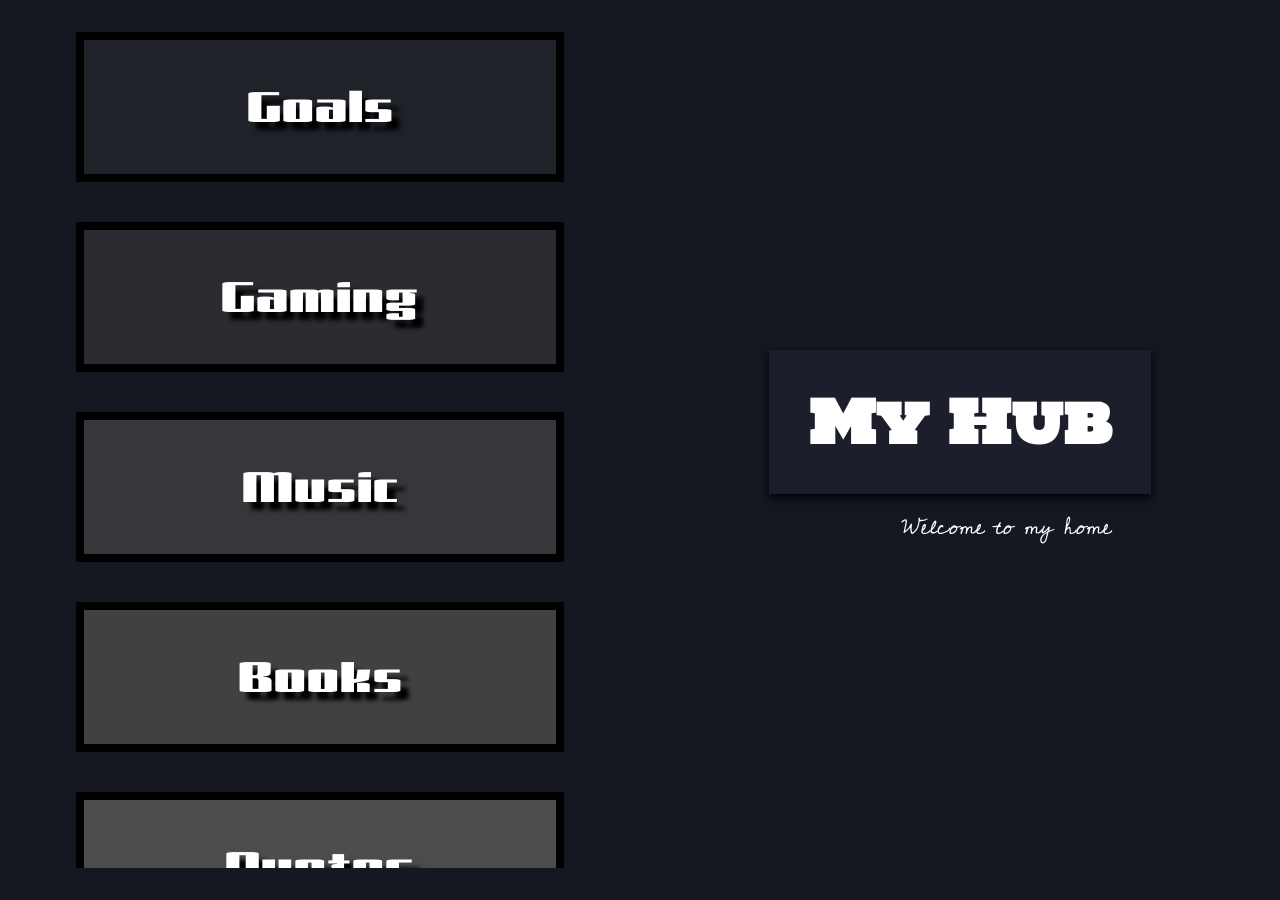
<file: index.html>
<!DOCTYPE html>

<html lang="en">

  <head>
    <meta charset="UTF-8">
    <meta name="viewport" content="width=device-width, initial-scale=1.0">

    <title>My_Hub</title>
    <link rel="stylesheet" type="text/css" href="style.css">
  </head>

  <body>
    <header>
      <div>
          <h1>My Hub</h1>
      </div>
      <div>
        <p>Welcome to my home</p>
      </div>
    </header>


     <main>
        <div class="nav-container">
          <a href="goals/goals.html"><div style="background-color: rgba(76, 76, 76, 0.20)"><h2>Goals</h2></div></a>
          <a href="gaming/gaming.html"><div style="background-color: rgba(76, 76, 76, 0.40)"><h2>Gaming</h2></div></a>
          <a href="music/music.html"><div style="background-color: rgba(76, 76, 76, 0.60)"><h2>Music</h2></div></a>
          <a href="books/books.html"><div style="background-color: rgba(76, 76, 76, 0.80)"><h2>Books</h2></div></a>
          <a href="quotes/quotes.html"><div style="background-color:rgba(76, 76, 76, 1)"><h2>Quotes</h2></div></a>
          <!-- <a href="../school/school.html"><div><h2>School</h2></div></a> -->
        </div>
     </main>





    <script src="index.js"></script>
  </body>
</html>
</file>
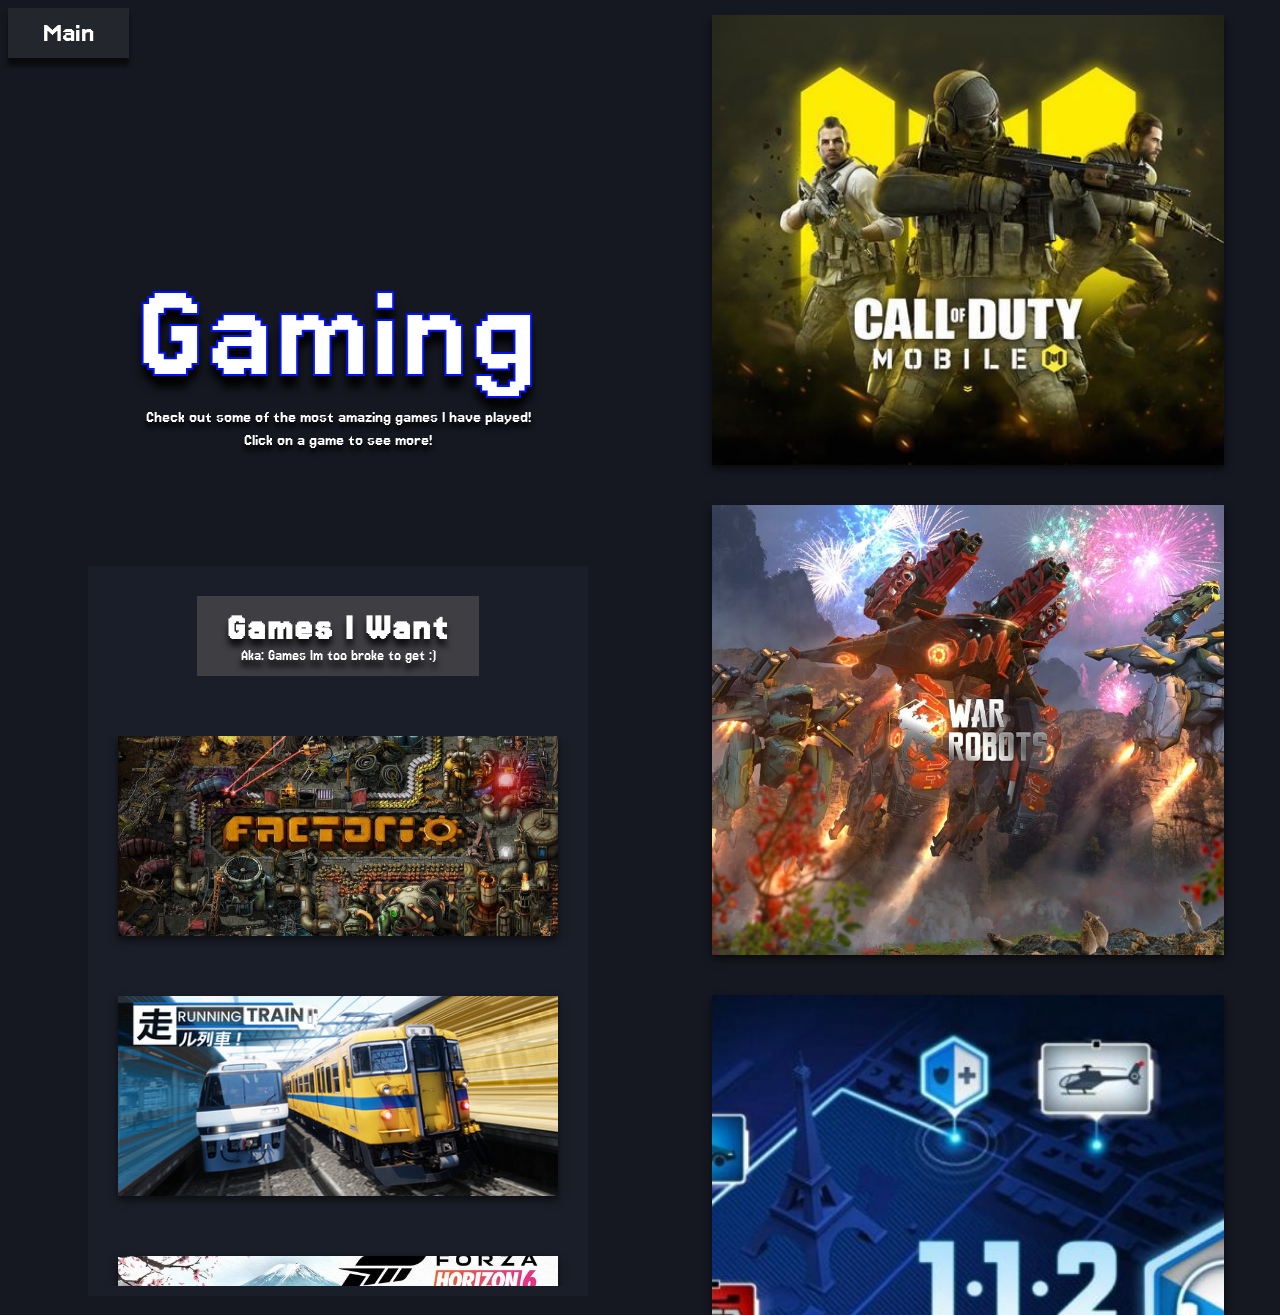
<file: gaming/gaming.html>
<!DOCTYPE html> 

<html lang="en">
  <head>
    <meta charset="UTF-8">
    <meta name="viewport" content="width=device-width, initial-scale=1.0">
    <link rel="stylesheet" href="./gaming.css"> 
    <link href="https://fonts.googleapis.com/css2?family=Inter:wght@100;200;300;400;500;600;700;800;900&family=Nunito:wght@200..1000&family=Playfair+Display:wght@400..900&display=swap" rel="stylesheet">
  </head>

  <body>

    <main>

      <header>
        <a href="../index.html"><div><h2>Main</h2></div></a>
      </header>


      <!--! Hero Section -->

      <section class="hero-section">
        <div>
          <h1>Gaming</h1>
          <p>Check out some of the most amazing games I have played!</p>
          <p>Click on a game to see more!</p>
        </div>
      </section>


      <!--! Want List Section -->

      <section class="wantList-section">
        <div class="wantList-container">
            <div class="wantList-title">
              <div>
                <h2>Games I Want</h2>
                <p>Aka: Games Im too broke to get :) </p>
              </div>
            </div>
            <div class="wantList" id="wantListGames"></div>
        </div>
      </section>

    </main>

    <!--! Games Section (Right Side) -->

    <section class="games-container" id="gamesContainer"></section>


    
    <!--! Modal Overaly  -->

      <div class="modal" id="modal-overlay">
        <div class="modal-box">
          <h2 id="descriptionText"></h2>
          <button class="close-btn" id="closeBtn">X</button>
        </div>
      </div>


    <script src="gaming.js"></script>
  </body>
</html>
</file>
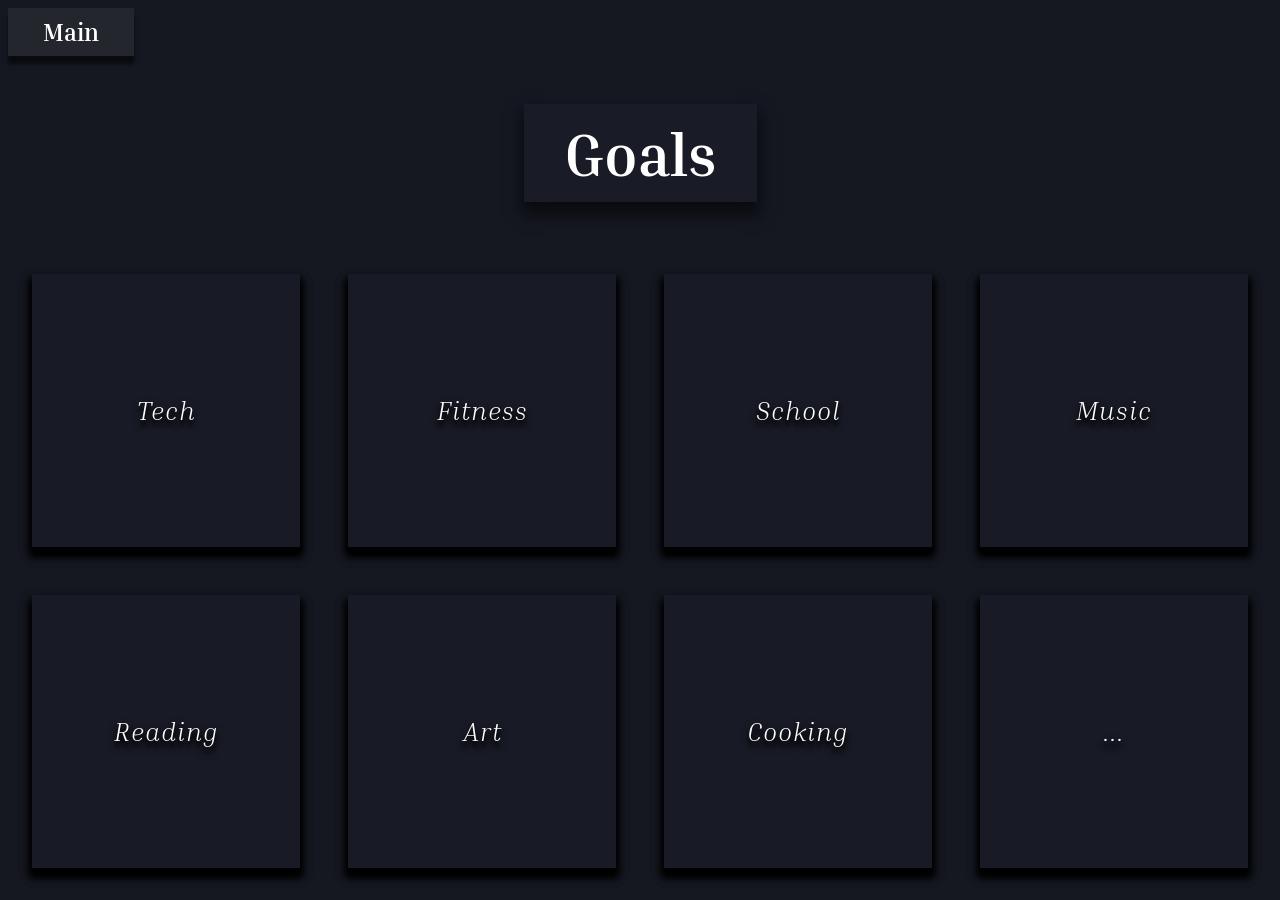
<file: goals/goals.html>
<!DOCTYPE html>

<html lang="en">
  <head>
    <meta charset="UTF-8">
    <meta name="viewport" content="width=device-width, initial-scale=1.0">
    <title>Goals</title>
    <link rel="stylesheet" type="text/css" href="goals.css">
  </head>

  <body>



    <header>

      <a href="../index.html"><div><h2>Main</h2></div></a>
    </header>

    <main>
      <div class="goals-title"><h1>Goals</h1></div>

      
      <div class="goals-container" id="goalsContainer">

      
      </div>

    </main>


    <div id="modal" class="modal-overlay" >
      <div class="modal-box">
        <button id="closeBtn" class="modal-close">x</button>
        
        <div class="headings">
          <h3>Current Focus: </h3>
          <p id="currentFocus"></p>
        </div>

        <div class="headings">
          <h3>Goals:</h3>
          <p id="goalDescription"></p>
          <!-- <p id="description">- Complete JavaScript.info fundamentals</p> -->
        </div>
        
        <div class="headings">
          <h3>Future:</h3>
          <p id="futureGoals"></p>
          <!-- <p id="description">npm</p>
          <p id="description">Node.js</p> -->
        </div>

      </div>
    </div>

   <script src="goals.js"></script> 
  </body>
</html>
</file>
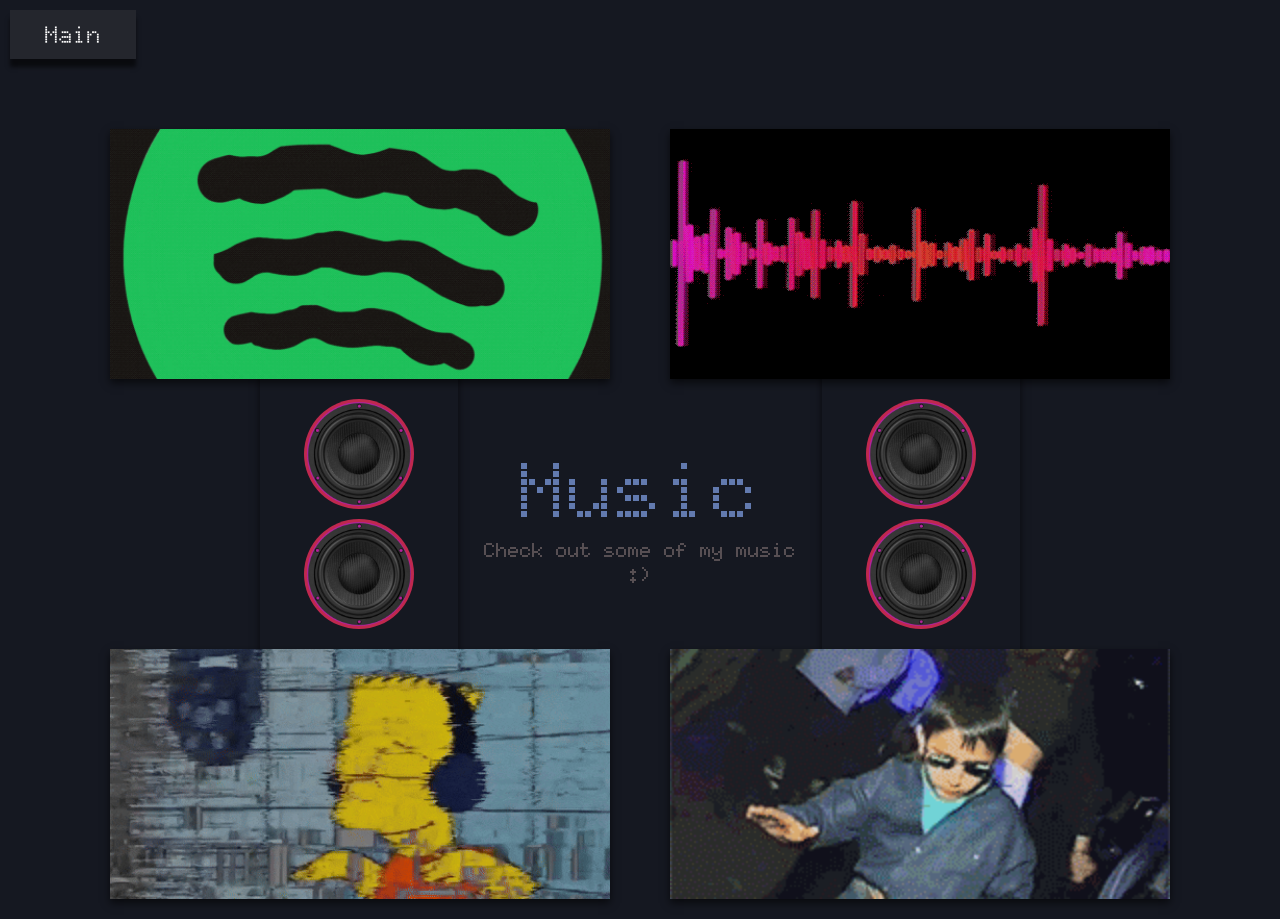
<file: music/music.html>
<!DOCTYPE html>

<html lang="us">
  <head>
    <meta chartset="UTF-8">
    <meta name="viewport"  content="width=device-Width, inital-scale=1.0">
    <title>Music</title>

    <link rel="stylesheet" href="./music.css">

  </head>

    <body>

     <header>

      <a href="../index.html"><div><h2>Main</h2></div></a>
    
      </header>

     <main>
      <section class="musicRow1">
        <div class="row1-1">
          <div class="gif-overlay-default"></div>
          <div class="gif-overlay-main" id="spodifyOverlay">
            <h2>Spodify</h2>
            <p>Check out my spodify</p>
          </div>
        </div>
        <div class="row1-2">
          <div class="gif-overlay-default"></div>
          <div class="gif-overlay-main" id="albumOverlay">
            <h2>Album</h2>
            <p>Learn more about my album</p>
          </div>
        </div>
      </section>
      <section class="heroSection">
        <div class="speaker-1">
          <div></div>
          <div></div>
        </div>
        <div class="heroContainer">
        <h1>Music</h1>
        <p>Check out some of my music :)</p>
        </div>
        <div class="speaker-2">
          <div></div>
          <div></div>
        </div>

      </section>
      <section class="musicRow2">
        <div class="row2-1">
          <div class="gif-overlay-default"></div>
          <div class="gif-overlay-main" id="writingOverlay">
            <h2>Writing</h2>
            <p>Music im currently working on</p>
          </div>
        </div>
        <div class="row2-2">
          <div class="gif-overlay-default"></div>
          <div class="gif-overlay-main" id="completedOverlay">
            <h2>Completed</h2>
            <p>Check out my finished songs!</p>
          </div>
        </div>
      </section>
     </main>

     <script src="./music.js"></script>
   </body> 
</html>
</file>
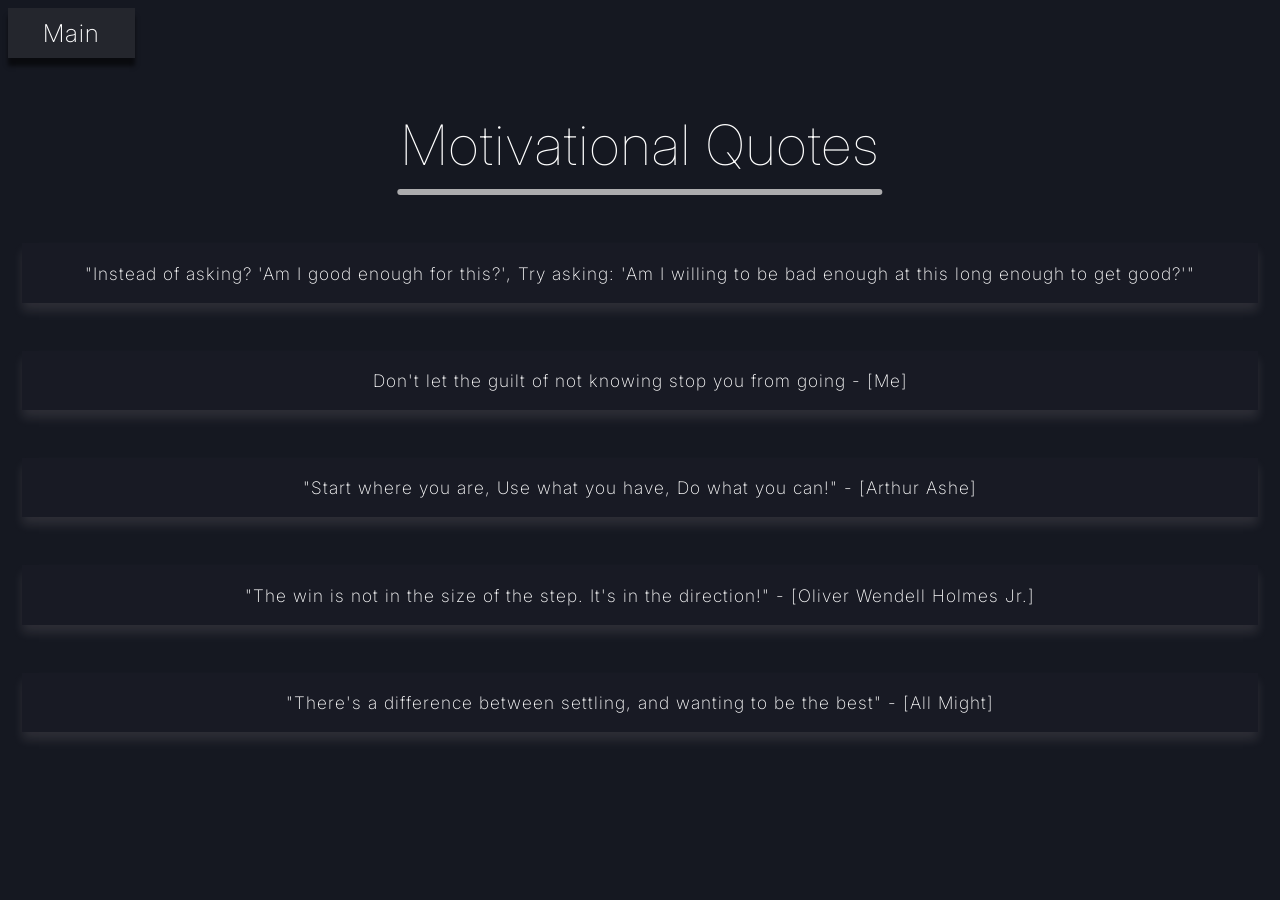
<file: quotes/quotes.html>
<!DOCTYPE html>

<html lang="us">
  <head>
    <meta charset="UTF-8">
    <meta name="viewport" content="width=device-width, initial-scale=1.0">
    <title>Quotes</title>
    <link rel="stylesheet" type="text/css" href="./quotes.css">

    <!-- <link rel="preconnect" href="https://fonts.googleapis.com">
    <link rel="preconnect" href="https://fonts.gstatic.com" crossorigin> -->

    <link href="https://fonts.googleapis.com/css2?family=Inter:wght@100;200;300;400;500;600;700;800;900&family=Nunito:wght@200..1000&family=Playfair+Display:wght@400..900&display=swap" rel="stylesheet">
  </head>

  <body>

    <a href="../index.html">
    <header>
      <div> <h2>Main</h2></div>
    </header>
    </a>
    

<main>
      
      
    <section class="hero-section">
      <div class="hero-title">
         <h1 class="title">Motivational Quotes</h1>
      </div>
    </section>



    <!--TODO: Add remaining divs + quotes   -->

    <section class="quotes-container" id="quotesContainer">
      <!-- <div class="quote-child"> <p>  </p> </div> -->
      </section>


</main>



      <div style="padding-bottom: 50px;"></div>

    <script src="./quotes.js"></script>
  </body>
</html>
</file>
<file: style.css>
@import url('variables.css');
  @import url('https://fonts.googleapis.com/css2?family=Cedarville+Cursive&family=Gajraj+One&family=Holtwood+One+SC&display=swap');

*{
  margin: 0; 
  padding: 0; 
  box-sizing: border-box;
  color: white; 
}

a{
  text-decoration: none;
  -webkit-tap-highlight-color: transparent;
}



body{
  background-color: var(--main-bg-color);
  display: grid;
  grid-template-rows: auto; 
  gap: 2rem;
  padding: 2rem 1rem; 
}

header{
  /* background-color: lightcoral; */
  grid-row: 1; 
  
  display: flex;
  flex-direction: column;
  place-items: center;
  /* justify-content: space-between; */

  div{
    /* background-color: yellow; */
    background-color: var(--nav-bg-color);
    padding: 25px 40px;
    box-shadow: 0px 4px 10px 0px rgb(0, 0, 0);
    display: inline-block;

    h1{
      text-align: center; 
      font-size: clamp(2.81rem, 2.48rem + 1.41vw, 3.75rem);
      font-family: "Holtwood One SC", serif;
    }
  }

  div:nth-of-type(2){
    background-color: transparent;
    box-shadow: none;
    padding: 0px;
    /* width: 50%; */
  }

  
    p{
      padding: 10px 0px 0px 0px;
      text-align: right;
      font-family: "Cedarville Cursive", cursive;
      font-size: 24px;
    }
}


main {
  /* background-color: green; */
  display: flex; 
}

.nav-container{
  /* background-color: lightblue;  */
  flex: 1;
  display: flex;
  flex-direction: column; 
  gap: 40px;
  overflow-y: auto;

  div{
    /* flex: 1; */
    height: 150px;
    flex-shrink: 0;
    background-color: rgba(149, 140, 119, 0.326);

    display: flex;
    justify-content: center; 
    align-items: center; 
    border: 8px solid black;
  
    h2{
      font-size: 45px;
      font-family: "Gajraj One", sans-serif;
      letter-spacing: 1px;
      font-weight: 400;
      text-shadow: 
      8px 8px 4px black;
      /* -4px 4px 0px black */
    
    }

  }
  div:hover{
    /* background-color: black; */


    h2{
     font-size: 50px;
     text-shadow: 10px 10px 12px black;
    }
  }
}

.nav-container::-webkit-scrollbar {
  width: 10px;
  background: transparent; 
}
.nav-container::-webkit-scrollbar-thumb{
  background: rgba(80, 85, 87, 0.603);
  border: 3px solid transparent;

}


@media (min-width: 80rem){

  body{
    grid-template-columns: 1fr 1fr; 
    height: 100vh;
    overflow: hidden; 
  }

  header{
    grid-column: 2 / -1; 

    display: flex;
    justify-content: center; 
    align-items: center; 


    div:nth-of-type(2){
      width: 50%; 
    }

  }

  main{
    grid-column: 1 / 2;
    min-height: 0;
  }

  .nav-container {
    padding: 0px 60px 40px 60px; 
  }
}
</file>
<file: gaming/gaming.css>
@import url(../variables.css); 
@import url('https://fonts.googleapis.com/css2?family=Jersey+15&display=swap');

*{
  padding: 0; 
  margin: 0; 
  box-sizing: border-box; 
  color: white;
  font-family: "Jersey 15";
}

body{
  position: relative;
  background-color: var(--main-bg-color);
  display: flex;
  flex-direction: row; 
  padding: 0px 20px 0px 0px;

  min-height: 100vh;
  /* overflow: hidden;  */
}

main {
  /* background: lightgreen;  */
  flex: 1.2; 

  display: flex; 
  flex-direction: column; 
}

header{
  /* background-color: lightblue;  */
  padding: 8px; 

  div{
    background-color: rgba(82, 82, 82, 0.25); 
    display: inline-block;
    padding: 10px 35px;
    box-shadow: 0px 8px 4px 0px rgba(0, 0, 0, 0.57);
  }

   div:hover{
      background-color: rgba(82, 82, 82, 0.50); 
    }


  h2{
    font-size: 30px;
    font-weight: 400;

  }
}

.hero-section{
  /* background-color: brown;  */
  /* flex: 1; */
  height: 500px;
  padding: 100px 20px 20px 20px;
  flex-shrink: 0;

  display: flex; 
  justify-content: center;

  div {
    /* background-color: rgb(29, 156, 114); */
    flex: 1;  

    display: flex; 
    flex-direction: column;
    justify-content: center; 
    align-items: center; 
    gap: 0px;

    h1{
      -webkit-text-stroke: 2px rgb(0, 17, 255);
      font-weight: 500;
      font-size: 150px;
      letter-spacing: 2px;
      text-shadow: 0px 12px 10px rgb(0, 0, 0);
      animation: heroStrokeAnimation 3s infinite linear;

    }

    p{
      font-size: 18px;
      padding-bottom: 5px;
      text-shadow: 0px 5px 5px rgb(0, 0, 0);

    }
  }
}

@keyframes heroStrokeAnimation {

  0%{
      -webkit-text-stroke: 3px rgb(0, 17, 255);
  }

  25%{
      -webkit-text-stroke: 3px rgb(0, 255, 106);
  }

  50%{
      -webkit-text-stroke: 3px rgb(255, 0, 212);
  }

  100%{
      -webkit-text-stroke: 3px rgb(0, 17, 255);
  }
}

.wantList-section{
  /* background-color: rgb(52, 42, 165);  */
  flex: 1;
  
  height: 600px;
  display: flex;
  justify-content: center; 
  align-items: start; 

  padding: 0px 0px;
}


.wantList-container{
  background-color: rgba(51, 57, 76, 18%);
  /* flex: 1; */
  width: 500px;
  /* height: 95%; */
  padding: 10px;
  display: flex; 
  flex-direction: column;
  justify-content:start;

  /* box-shadow: 0px 5px 2px -2px rgba(255, 0, 0, 0.349); */
}


.wantList-title{
  /* background-color: rgb(0, 204, 255); */
  /* flex: 1;  */
  display: flex; 
  justify-content: center; 
  align-items: center;
  padding: 20px 15px 60px 15px;


  div{
    display: inline-block; 
    background-color: rgba(100, 95, 95, 0.5); 
    padding: 12px 30px;
  }

  h2{
    text-shadow: 0px 7px 6px rgba(0, 0, 0, 0.815);
    font-size: 40px;
    font-weight: 600;
    letter-spacing: 2px;
  }

  p{
    text-align: center;
    text-shadow: 0px 7px 6px rgb(0, 0, 0);

  }
}

.wantList {
    /* flex: 5; */
    /* background-color: rgb(216, 94, 94); */
    padding: 0px 20px;

    height: 550px;


    overflow-y: auto;


    display: flex;
    flex-direction: column; 
    gap: 60px;
}

.wantList-games{
  position: relative;
  height: 200px;
  background-color: rgba(99, 99, 99, 0.151); 
  flex-shrink: 0;
  box-shadow: 0px 4px 8px 0px rgba(0, 0, 0, 0.6);

  img{
    width: 100%; 
    height: 100%;
    object-fit: cover;
  }

  
.img-overlay{
    position: absolute; 
    top: 0; 
    left: 0; 
    /* background-color: rgba(35, 35, 51, 0.088); */
    width: 100%; 
    height: 100%;
    z-index: 2;
  }

  .img-overlay:hover{
    /* background-color: rgba(35, 35, 51, 0.262); */
    background-color: rgba(9, 9, 9, 0.43);


  }
}



.wantList::-webkit-scrollbar {
  width: 15px;
}


.wantList::-webkit-scrollbar-track {
    background: transparent;
  /* background: #302727; */

}

.wantList::-webkit-scrollbar-thumb{
  background: transparent;
  border: 3px solid rgba(255, 255, 255, 0.342); 
  border-radius: 10px;
  background-clip: content-box;
}



.games-container {
  /* background-color: lightpink;  */
  flex:1;
  height: clamp(1000px, 160vh, 1300px);
  padding: 0px 10px 10px 10px; 
  margin-top: 15px;

  display: flex;
  flex-direction: column; 
  align-items: center;
  gap: 40px;

  overflow-y: auto; 
}


.games-container::-webkit-scrollbar{
  width: 15px;
}

.games-container::-webkit-scrollbar-track{
  background: transparent;
}

.games-container::-webkit-scrollbar-thumb{
  border: 3px solid rgba(255, 255, 255, 0.308); 
  border-radius: 10px;
  background-clip: content-box;

  
}

.game {
  position: relative; 
  /* flex: 1; */
  height: clamp(300px, 50vh, 600px);
  width: clamp(300px, 40vw, 1000px);
  flex-shrink: 0;
  background-color: var(--nav-bg-color);
  box-shadow: 0px 4px 8px 0px rgba(0, 0, 0, 0.6);

  /* box-shadow: 0px 5px 2px -2px rgba(255, 0, 0, 0.349); */

  img{
    width: 100%; 
    height: 100%;
    object-fit: cover;
  }

  
.img-overlay{
    position: absolute; 
    top: 0; 
    left: 0; 
    width: 100%; 
    height: 100%;
    z-index: 2;
  }

  .img-overlay:hover{
    /* background-color: rgba(35, 35, 51, 0.262); */
    background-color: rgba(9, 9, 9, 0.43);


  }
}


.modal{
  display: none;
  background-color: rgba(0, 0, 0, 0.795); 
  position: fixed; 
  top: 0; 
  left: 0; 
  height: 100vh; 
  width: 100vw;
  z-index: 1000;
  backdrop-filter: blur(2px);

}


.modal.show{
  display: block;


  display: flex;
  justify-content: center; 
  align-items: center; 
}

.modal-box{
  position: relative;
  background-color: rgb(34, 33, 33); 
  border: 10px solid rgba(0, 110, 255, 0.76);

  width: 30%; 
  height: 30%; 
  padding: 10px;

  display: flex;
  justify-content: center; 
  align-items: center; 

  h2{
    font-weight: 100;
    letter-spacing: 1px;
    text-align: center;
  }
}

.close-btn{
  position: absolute;
  color: black;
  padding: 5px;
  font-size: 20px;
  top: 10px; 
  right: 10px;
}
</file>
<file: goals/goals.css>
@import url(../variables.css);
@import url('https://fonts.googleapis.com/css2?family=Inria+Serif:ital,wght@0,300;0,400;0,700;1,300;1,400;1,700&display=swap');

*{
  padding: 0; 
  margin: 0; 
  box-sizing: border-box; 
  color: white;
  font-family: "Inria Serif", serif;
}

body{
  background-color: var(--main-bg-color);
  display: flex;
  flex-direction: column;
  min-height: 100vh;  
}

a{
   text-decoration: none;
  -webkit-tap-highlight-color: transparent;
}

header{
  /* background-color: yellow; */
  padding: 8px;

  div{
    background-color: rgba(82, 82, 82, 0.25); 
    display: inline-block;
    padding: 10px 35px;
    box-shadow: 0px 8px 4px 0px rgba(0, 0, 0, 0.57);

    h2{
      font-weight: 600;
    }

  }

  div:hover{
    background-color: rgba(82, 82, 82, 0.50); 
  }
}

main {
  flex: 1;
  display: flex;
  flex-direction: column;
  /* align-items: center; */

  /* background-color: green; */
}

.goals-title{
  /* background-color: brown; */
  margin-top: auto;
  text-align: center;
  padding: 40px;

  display: flex;
  justify-content: center;
  align-items: center;

  h1{
  font-size: 60px;
  color: white;
  padding: 13px 40px;
  /* border: 1px solid var(--goals-border-color); */
  background-color: rgba(35, 35, 51, 0.318);
  /* border-radius: 25px; */

  /* x | y |blur-radius | spread-radius | color  */
  box-shadow: 0px 10px 15px 3px rgba(0, 0, 0, 0.57);

  /* animation: name |  duration | timing-function | delay |  iteration-count | direction fill-mode; */
  animation-name: boxShadowAnimation;
  animation-duration: 15s;
  animation-iteration-count: infinite;
  animation-timing-function: linear;
  animation-delay: 1s;
  animation-direction: alternate;

  }
}


/* @keyframes boxShadowAnimation {

  0% {
  box-shadow: 0px 10px 7px 2px rgba(0, 217, 255, 0.57), 0px -10px 7px 2px rgba(255, 0, 230, 0.493);
  }

  25%{
  box-shadow: 0px 10px 7px 2px rgba(255, 0, 55, 0.493), 0px -10px 7px 2px  rgba(0, 217, 255, 0.57);
  }

  50%{
  box-shadow: 0px 10px 7px 2px rgba(0, 217, 255, 0.57), 0px -10px 7px 2px rgba(255, 72, 0, 0.493);
  }

  75%{
  box-shadow: 0px 10px 7px 2px rgba(0, 255, 115, 0.493), 0px -10px 7px 2px rgba(0, 217, 255, 0.57);
  }

  100%{
  box-shadow: 0px 10px 7px 2px rgba(0, 217, 255, 0.57), 0px -10px 7px 2px rgba(0, 255, 115, 0.493);
  }




} */

.goals-container {
  /* background-color: blueviolet; */
  padding: 2rem;
  flex: 1;

  display: grid; 
  /* grid-template-columns: repeat(4, minmax(0, 1fr));  */

  /* display: flex;
  flex-wrap: wrap;
  justify-content: space-evenly; */
  gap: 3rem;
}

.goals-row {
  /* background-color: var(--goals-div-bg-color); */
  background-color: rgba(35, 35, 51, 0.25);
  min-height: 100px; 

  display: flex; 
  justify-content: center;
  align-items: center;
  box-shadow: 0px 7px 8px 2px rgb(0, 0, 0), 0px 7px 8px 2px rgb(0, 0, 0);
  animation-name: goalsAnimationBox; 
  animation-duration: 30s;
  animation-iteration-count: infinite;
  animation-timing-function: linear;
  /* animation-delay: 1.2s; */



   p{
    font-style: italic;
    font-size: 26px;
    font-weight: 300;
    letter-spacing: 1px;
    color: white;
    text-shadow: 0px 6px 4px rgb(0, 0, 0), 0 4px 8px rgb(0, 0, 0);


    animation-name: goalsAnimationText; 
    animation-duration: 30s;
    animation-iteration-count: infinite;
    animation-timing-function: linear;
    /* animation-delay: .5s; */
   }   
}

.goals-row:hover{

  p{
    font-size: 33px;
  }
}

@keyframes goalsAnimationBox{
  0%{
    box-shadow: 0px 7px 8px 2px rgb(255, 0, 0), 0px 7px 8px 2px rgb(255, 0, 0);
  }

  10%{
    box-shadow: 0px 7px 8px 2px rgb(255, 136, 0), 0px 7px 8px 2px rgb(255, 136, 0);
  }

  20%{
    box-shadow: 0px 7px 8px 2px rgb(255, 251, 0), 0px 7px 8px 2px rgb(255, 251, 0);
  }


  30%{
    box-shadow: 0px 7px 8px 2px rgb(72, 255, 0), 0px 7px 8px 2px rgb(72, 255, 0);
  }


  40%{
    box-shadow: 0px 7px 8px 2px rgb(0, 255, 179), 0px 7px 8px 2px rgb(0, 255, 179);
  }

  50%{
    box-shadow: 0px 7px 8px 2px rgb(0, 174, 255), 0px 7px 8px 2px rgb(0, 174, 255);
  }

  60%{
    box-shadow: 0px 7px 8px 2px rgb(4, 0, 255), 0px 7px 8px 2px rgb(4, 0, 255);
  }
  
  70%{
    box-shadow: 0px 7px 8px 2px rgb(195, 0, 255), 0px 7px 8px 2px rgb(195, 0, 255);
  }

  80%{
    box-shadow: 0px 7px 8px 2px rgb(255, 0, 191), 0px 7px 8px 2px rgb(255, 0, 191);
  }

  90%{
    box-shadow: 0px 7px 8px 2px rgb(255, 0, 64), 0px 7px 8px 2px rgb(255, 0, 64);
  }

  100%{
    box-shadow: 0px 7px 8px 2px rgb(255, 0, 0), 0px 7px 8px 2px rgb(255, 0, 0);
  }

}

@keyframes goalsAnimationText{
  0%{
    text-shadow: 0px 6px 4px rgb(255, 0, 0), 0 4px 4px rgb(255, 0, 0);
  }

  10%{
    text-shadow: 0px 6px 4px rgb(255, 136, 0), 0 4px 4px rgb(255, 136, 0);
  }

  20%{
    text-shadow: 0px 6px 4px rgb(255, 251, 0), 0 4px 4px rgb(255, 251, 0);
  }


  30%{
    text-shadow: 0px 6px 4px rgb(72, 255, 0), 0 4px 4px rgb(72, 255, 0);
  }


  40%{
    text-shadow: 0px 6px 4px rgb(0, 255, 179), 0 4px 4px rgb(0, 255, 179);
  }

  50%{
    text-shadow: 0px 6px 4px rgb(0, 174, 255), 0 4px 4px rgb(0, 174, 255);
  }

  60%{
    text-shadow: 0px 6px 4px rgb(4, 0, 255), 0 4px 4px rgb(4, 0, 255);
  }
  
  70%{
    text-shadow: 0px 6px 4px rgb(195, 0, 255), 0 4px 4px rgb(195, 0, 255);
  }

  80%{
    text-shadow: 0px 6px 4px rgb(255, 0, 191), 0 4px 4px rgb(255, 0, 191);
  }

  90%{
    text-shadow: 0px 6px 4px rgb(255, 0, 64), 0 4px 4px rgb(255, 0, 64);
  }

  100%{
    text-shadow: 0px 6px 4px rgb(255, 0, 0), 0 4px 4px rgb(255, 0, 0);
  }

}


/* !Modal */


/* background */
.modal-overlay {
  display: none; 
  position: fixed; 
  padding: 2rem;
  left: 0; 
  top: 0; 
  width: 100%;
  height: 100%;
  background: rgba(0, 0, 0, 0.5);
  backdrop-filter: blur(5px);


}

/* show the modal */

.modal-overlay.show{
  display: block; 

  display: flex; 
  justify-content: center; 
  align-items: center; 
}


/* Modal box */

.modal-box{
  background: rgba(0, 0, 0, 0.137); 
  box-shadow: 0px 8px 10px 4px rgba(255, 255, 255, 0.582);
  /* min-width: 38%;  */
  /* height: 60%; */
  /* min-width: 500px;  */
  padding: 1.8rem;
  border-radius: 10px; 
  position: relative; 

  display: flex; 
  flex-direction: column; 

  gap: 10px;


  .headings{
    flex: 1; 
    /* background-color: rgba(245, 245, 220, 0.027); */
    padding: 10px;

    display: flex;
    flex-direction: column; 

    h3{
      padding: 15px 0px;
      font-size: 28px;
      font-weight: 500;

    }
    p{
      padding: 0px 0px 10px 20px;
      flex: 1;
      font-weight: 100;
      font-size: 20px;
      letter-spacing: .5px;
    
    }

  }


}


/* close btn */

.modal-close {
  position: absolute; 
  color: white;
  right: 20px; 
  top: 10px; 
  font-size: 30px; 
  border: none; 
  background: none; 
  cursor: pointer; 
}


@media (min-width: 80rem){

  .goals-container{
  grid-template-columns: repeat(4, minmax(0, 1fr)); 

  }

}
</file>
<file: music/music.css>
@import url(../variables.css);
@import url('https://fonts.googleapis.com/css2?family=Doto:wght@100..900&display=swap');

*{
  padding: 0;
  margin: 0;
  box-sizing: border-box;
  font-family: "Doto"; 
  color: white;
}

h2{
  font-size: 45px;
  font-weight: 600px;
}

body{
  background-color: var(--main-bg-color);

  display: flex;
  flex-direction: column;
  min-height: 100vh;  
}

header{
  /* background-color: lightblue; */
  flex:0;
  padding: 10px 10px 50px 10px;

  div{
    background-color: rgba(82, 82, 82, 0.25); 
    display: inline-block;
    padding: 10px 35px;
    box-shadow: 0px 8px 4px 0px rgba(0, 0, 0, 0.57);
  }
   
   div:hover{
      background-color: rgba(82, 82, 82, 0.50); 
    }

  h2{
    font-weight: 700;
    font-size: 24px;
  }
}

main{
  /* background-color: rgb(196, 173, 230); */
  flex:1;

  padding: 10px; 

  display: flex;
  flex-direction: column;
}

.musicRow1{
  /* background-color: yellow; */
  flex:2;

  display: grid;
  grid-template-columns: repeat(2, 500px);
  /* gap: clamp(30px, 20vw, 500px); */
  justify-content: space-between;
  padding: 10px 100px;
}

.row1-1, .row1-2{
  width: 100%;
  aspect-ratio: 2 / 1;
}

.row1-1{
  position: relative; 
  display: block;
  background-image: url('./images/spodify.gif'); 
  background-size: cover;
  background-repeat: no-repeat; 
  background-position: center; 
  /* width: 500px; */
  box-shadow: 0px 4px 8px 0px rgba(0, 0, 0, 0.6);
  }

.gif-overlay-default{
  position: absolute; 
  background-color: rgba(0, 0, 0, 0.13);
  width: 100%; 
  height: 100%; 

  }

.gif-overlay-main{
  opacity: 0;
  position: absolute; 
  background-color: rgba(0, 0, 0, 0.92);
  width: 100%; 
  height: 100%; 

  display: flex; 
  flex-direction: column; 
  align-items: center; 
  justify-content: center; 
  gap: 10px;

  transition: opacity .2s ease-out;
}

.gif-overlay-main:hover{
  opacity: 100%; 
  box-shadow: 0px 4px 8px 5px rgba(0, 0, 0, 0.6);

}

.row1-2{
  position: relative;
  background-image: url('./images/crystalCastles-album.gif');
  background-size: cover; 
  background-repeat: no-repeat; 
  background-position: center;
  box-shadow: 0px 4px 8px 0px rgba(0, 0, 0, 0.6);
}

.heroSection{
  /* background-color: rgb(76, 146, 187); */

  height: 250px;
  padding: 0px 250px;

  display: flex; 
  justify-content: space-between;
  align-items:center;
}

.heroContainer{
  /* background-color: gold;  */
  padding: 10px;

  h1{
    text-align: center; 
    font-size: 80px;
    color: #627AAF;

    animation-name: heroAnimation;
    animation-duration: .45s; 
    animation-iteration-count: infinite;
  }

  p{
    color: white;
    font-size: 20px;
    text-align: center; 
    -webkit-text-stroke: .25px #5B3939; 

  }

  cursor: pointer;
}

.heroContainer:hover{
    animation-name: heroHoverRotateAnimation;
    animation-duration: .45s; 
    animation-iteration-count: infinite;
  }


.speaker-1, .speaker-2{
  /* background-color: #483F7D;  */
  width: 200px;
  height: 125%;

  display: flex; 
  flex-direction: column; 
  justify-content: center; 
  align-items: center;
  gap: 10px;
  /* z-index: 100; */
  box-shadow: 0px 4px 8px 0px rgba(0, 0, 0, 0.6);

  animation-name: speakerBox;
  animation-duration: .5s; 
  animation-iteration-count: infinite;

  div{
    background-color: rgba(255, 41, 219, 0.678); 
    height: 110px; 
    width: 110px;
    border-radius: 50%;
    background-image: url("./images/speaker-1.jpg");
    background-repeat: no-repeat; 
    background-position: center center; 
    background-size: cover; 
    border: 3px solid #c42c2cb2;

    animation-name: speakerAnimation;
    animation-duration: .5s; 
    animation-iteration-count: infinite;
  }
}

.speaker-1:hover, .speaker-2:hover{
  animation: none;
  
  div{
    animation: none;
  }
}


.musicRow2{
  /* background-color: rgb(0, 170, 255); */

  flex:2;

  display: grid; 
  grid-template-columns: repeat(2, 500px);
  justify-content: space-between;
  padding: 10px 100px;
}


.row2-1, .row2-2{
  width: 500px;
  aspect-ratio: 2 / 1;
}

.row2-1{
  position: relative;
  background-image: url('./images/TheSimpsons-writing.gif');
  background-size: cover; 
  background-repeat: no-repeat; 
  background-position: center;
  box-shadow: 0px 4px 8px 0px rgba(0, 0, 0, 0.6);
}

.row2-2{
  /* background-color: #dfed186d; */
  position: relative;
  background-image: url('./images/DanceParty-completed.gif');
  background-size: cover; 
  background-repeat: no-repeat; 
  background-position: center;
  box-shadow: 0px 4px 8px 0px rgba(0, 0, 0, 0.6);
}




@keyframes heroHoverRotateAnimation {

  0%{
    transform: rotate(-15deg);
  }

  50%{
    transform: rotate(15deg);
  }

  
  100%{
    transform: rotate(-15deg);
  }

}


@keyframes heroAnimation {

  0%{
    color: #627AAF;
    font-size: 80px;

  }

  100%{
    color: #8a62af;
    font-size: 82px;

  }
}

@keyframes speakerAnimation {
  0%{
    height: 110px; 
    width: 110px;
    /* border: 3px solid #c42c2cb2; */
    border: 5px solid #2d2e31;
    background-color: rgba(255, 41, 219, 0.678); 
  }

  50%{
    transform: rotate(15deg);
    height: 115px; 
    width: 115px;
    /* border: 3px solid #2d2e31; */
    border: 5px solid #c42c2cb2;
    background-color: rgba(91, 255, 41, 0.678); 

  }

  100%{
    transform: rotate(30deg);
    height: 110px; 
    width: 110px;
    border: 3px solid #c42c2cb2;
    background-color: rgba(62, 41, 255, 0.678); 

  }


}

@keyframes speakerBox {
  
  0%{
    background-color: #c42c2cb2;
  }

  50%{
    background-color: #2d2e31;
  }
  
  100%{
    background-color: transparent;
  }

}
</file>
<file: quotes/quotes.css>
@import url('../variables.css');  


*{
  padding: 0; 
  margin: 0; 
  box-sizing: border-box; 
}

body{
  background-color: var(--main-bg-color);
  min-height: 100vh;
}

a{
  text-decoration: none;
  color: white;
} 

header{
  /* background-color: rgba(179, 179, 179, 3%); */
  padding:8px;
  
  
  div{
    background-color: rgba(82, 82, 82, 0.25); 
    display: inline-block;
    padding: 10px 35px;
    box-shadow: 0px 8px 4px 0px rgba(0, 0, 0, 0.57);

  h2{
    font-family: var(--quotes-font-family);
    font-weight: 200;
    letter-spacing: 1px;
    font-size: clamp(1.2rem, 1.10rem + 0.54vw, 1.5625rem);
  }
 }

 
  div:hover{
    background-color: rgba(82, 82, 82, 0.50); 
  }
}



main{
  /* background-color: orange;  */
  display: flex; 
  flex-direction: column;
  gap: 3rem;
  margin-top: 3rem;
}


.hero-section{

  .hero-title{
    /* background-color: lightblue; */

    display: flex;
    flex-direction: row;
    justify-content: center;
    align-items: center;

    /* padding: 160px 100px 120px 100px; */

    .title{
      color: white;
      font-family: "Inter";
      font-weight: 100;
      font-size: clamp(2rem, 1.38rem + 2.63vw, 3.75rem);
      line-height: 1.1;
      letter-spacing: 2px;
      position: relative;
      padding-bottom: 20px;
    }

    .title::after {
      background-color: rgba(211, 209, 209, 0%);
      content: "";
      position: absolute;
      left: 50%;
      transform: translateX(-50%);
      bottom: 0; 

      width: 100%; 
      padding: .2rem;

      box-shadow: 0px 0px 10px rgba(254, 233, 231, 0%);
      border-radius: 20px;
      /* animation: name | duration | timing-function | delay | iteration-count | direction | fill-mode; */
      animation: 
      titleAnimation 1s ease-in .5s forwards, 
      titleShadowAnimation 4s ease-in-out 3s infinite;

    }
  }
}


@keyframes titleAnimation{
  50%{
    background-color: rgba(211, 209, 209, 80%);
    }

  100%{
    background-color: rgba(211, 209, 209, 80%);
  }
}

@keyframes titleShadowAnimation{
  0%{
    box-shadow: 0px 0px 15px rgba(254, 233, 231, 5%);
    }

  50%{
    box-shadow: 0px 0px 15px rgba(254, 233, 231, 40%);
  }

  100%{
    box-shadow: 0px 0px 15px rgba(254, 233, 231, 20%);
  }
}

.quotes-container {
   /* background-color: lightgreen; */
   gap: 3rem;
   display: flex;
   flex-direction: column;
   justify-content: center;
   padding: 0rem .7rem;
}

.quote-child-parent {
  box-shadow: 0px 8px 10px rgba(254, 233, 231, 0%);
  /* --shadow-opacity: 0%; */

  /* Apply animation: name, duration, timing, delay, fill-mode  */
  animation: shadowfadein 1s ease-in 1.5s forwards; 
}

.quote-child {
  color: white; 
  font-family: var(--quotes-font-family);
  font-weight: 200;
  font-size: clamp(0.8rem, 0.69rem + 0.49vw, 1.125rem);
  letter-spacing: 1px;

  display: flex;
  flex-direction: row;
  justify-content: center; 

  padding: 1.2rem .5rem; 
  background-color: rgba(32, 32, 44, 0.301);

  transition: box-shadow 0.1s;
}

.quote-child:hover {
     box-shadow: 0px 8px 10px rgba(254, 233, 231, 20%);
}

@keyframes shadowfadein {
  to {
   box-shadow: 0px 8px 10px rgba(254, 233, 231, 10%);

  }
}


@media (min-width: 62.5rem){


}
</file>
